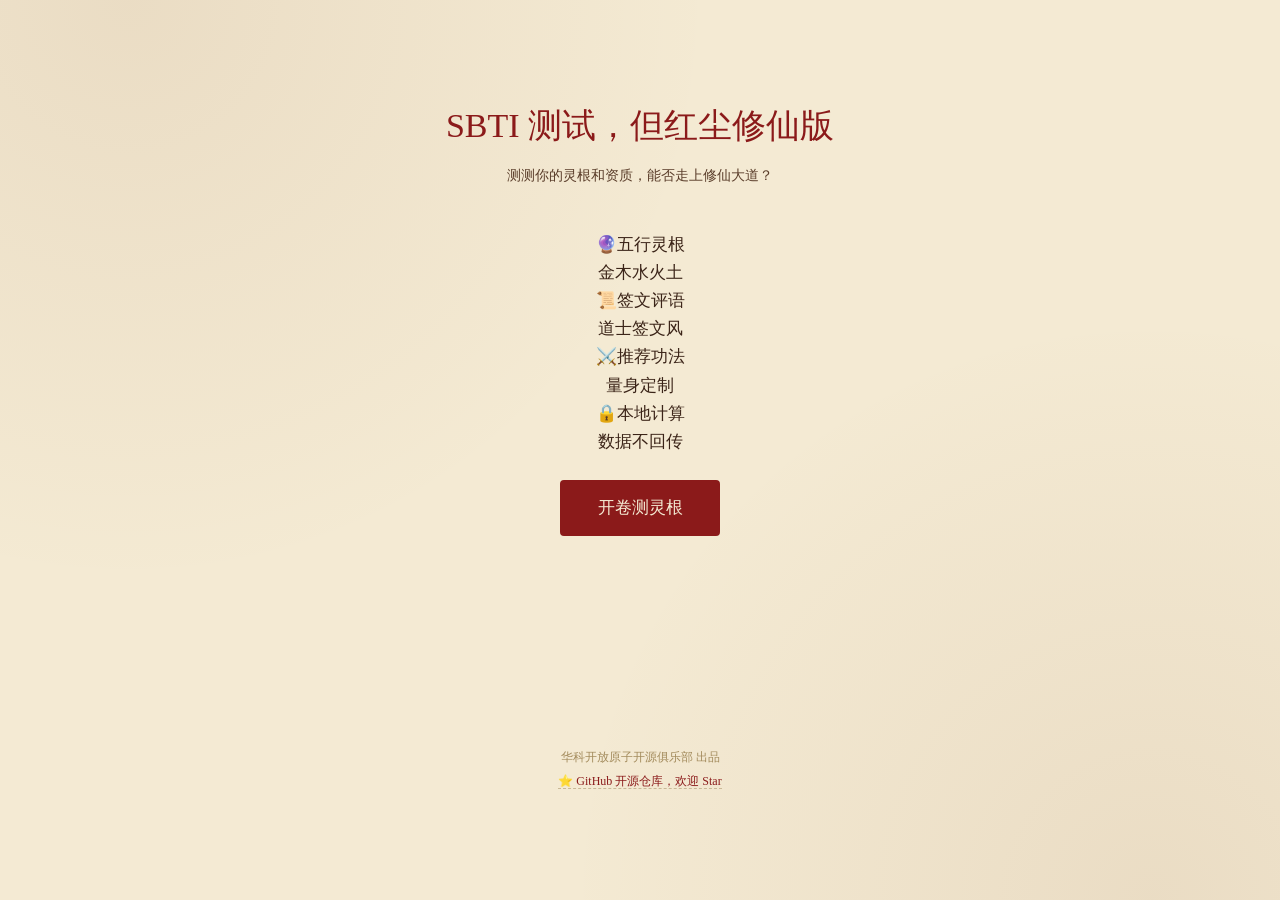
<file: index.html>
<!doctype html>
<html lang="zh-CN">
<head>
    <meta charset="utf-8">
    <meta name="viewport" content="width=device-width, initial-scale=1.0, viewport-fit=cover">
    <meta name="description" content="16 题测出你在修仙界的资质品阶。数据完全本地计算，不回传。">
    <meta name="theme-color" content="#f4ead3">
    <title>SBTI 测试，但红尘修仙版 · 灵根测试</title>
    <link rel="stylesheet" href="style.css">
</head>
<body>
    <main class="scroll-frame" id="app">
        <section id="home" class="section active" aria-live="polite"></section>
        <section id="quiz" class="section" aria-live="polite"></section>
        <section id="result" class="section" aria-live="polite"></section>
        <section id="error" class="section" aria-live="polite"></section>
    </main>
    <script src="main.js"></script>
</body>
</html>
</file>
<file: style.css>
/* ============================================================
   Lingen Test — fortune-slip theme
   Palette: rice paper #f4ead3 / cinnabar #8b1a1a / ink #3b2418
   Font stack: KaiTi chain degrading to serif on Linux
   Mobile-first; breakpoint at 768px upgrades tablet + desktop
   ============================================================ */

:root {
    --color-paper:        #f4ead3;
    --color-paper-deep:   #efe6c9;
    --color-ink:          #3b2418;
    --color-ink-soft:     #5a3d2a;
    --color-cinnabar:     #8b1a1a;
    --color-cinnabar-soft:#b94a4a;
    --color-muted:        #a38b5c;
    --color-dashed:       #c9b896;
    --font-kaiti:         "KaiTi", "STKaiti", "FangSong", "楷体", "STFangsong", serif;
}

* { box-sizing: border-box; }

html, body {
    margin: 0;
    padding: 0;
    background: var(--color-paper);
    color: var(--color-ink);
    font-family: var(--font-kaiti);
    font-size: 16px;
    line-height: 1.65;
    -webkit-text-size-adjust: 100%;
}

body {
    min-height: 100vh;
    background-image:
        radial-gradient(circle at 10% 0%,  rgba(120, 60, 20, 0.08), transparent 40%),
        radial-gradient(circle at 90% 100%, rgba(120, 60, 20, 0.08), transparent 40%);
}

.scroll-frame {
    max-width: 100%;
    min-height: 100vh;
    padding: 24px 16px;
    display: flex;
    flex-direction: column;
}

.section {
    display: none;
    flex: 1;
    width: 100%;
    max-width: calc(100vw - 32px);
    margin: 0 auto;
}

.section.active {
    display: flex;
    flex-direction: column;
}

/* ========== Typography ========== */
h1, h2, h3 { color: var(--color-cinnabar); margin: 0 0 16px; font-weight: normal; }
h1 { font-size: 28px; line-height: 1.3; }
h2 { font-size: 22px; }
h3 { font-size: 18px; }
p  { margin: 0 0 12px; }
code { font-family: ui-monospace, "SFMono-Regular", Consolas, monospace; background: var(--color-paper-deep); padding: 1px 6px; border-radius: 3px; font-size: 13px; }

.label    { font-size: 12px; letter-spacing: 0.1em; color: var(--color-cinnabar); text-transform: uppercase; }
.subtitle { color: var(--color-ink-soft); font-size: 14px; }

/* ========== Buttons ========== */
.btn {
    display: inline-block;
    padding: 14px 28px;
    background: var(--color-paper-deep);
    color: var(--color-ink);
    border: 2px solid var(--color-cinnabar);
    border-radius: 4px;
    font-family: inherit;
    font-size: 17px;
    cursor: pointer;
    text-decoration: none;
    transition: transform 0.12s ease, box-shadow 0.12s ease;
    min-height: 56px;
    min-width: 160px;
}
.btn-primary {
    background: var(--color-cinnabar);
    color: var(--color-paper);
}
.btn:active { transform: scale(0.98); }
.btn:focus-visible {
    outline: 3px solid var(--color-cinnabar-soft);
    outline-offset: 2px;
}
.btn[disabled] { opacity: 0.6; cursor: not-allowed; }
@media (hover: hover) {
    .btn:hover         { box-shadow: 0 0 0 3px rgba(139, 26, 26, 0.15); }
    .btn-primary:hover { background: #9b2a2a; }
}

/* ========== Home Section ========== */
#home {
    justify-content: center;
    align-items: center;
    text-align: center;
    padding: 40px 0;
    gap: 24px;
}
#home .home-hero { margin-bottom: 8px; }
#home .home-footer {
    margin-top: auto;
    padding-top: 32px;
    color: var(--color-muted);
    font-size: 12px;
}
#home .home-footer p { margin: 4px 0; }
#home .home-footer a {
    color: var(--color-cinnabar);
    text-decoration: none;
    border-bottom: 1px dashed var(--color-dashed);
}
#home .home-footer a:hover { border-bottom-color: var(--color-cinnabar); }

/* ========== Quiz Section ========== */
#quiz { padding: 16px 0; }

.quiz-progress { margin-bottom: 24px; }
.quiz-progress .label { display: block; margin-bottom: 6px; }
.progress-bar {
    height: 4px;
    background: var(--color-paper-deep);
    border-radius: 2px;
    overflow: hidden;
}
.progress-bar > i {
    display: block;
    height: 100%;
    background: var(--color-cinnabar);
    transition: width 0.3s ease;
}

.quiz-prompt {
    font-size: 18px;
    line-height: 1.75;
    margin: 24px 0;
    color: var(--color-ink);
}
.quiz-prompt::before {
    content: "问 · ";
    color: var(--color-cinnabar);
    font-weight: bold;
}

.options {
    display: flex;
    flex-direction: column;
    gap: 12px;
}
.option {
    padding: 14px 16px;
    background: var(--color-paper-deep);
    border: 1px dashed var(--color-dashed);
    border-radius: 6px;
    cursor: pointer;
    min-height: 60px;
    font-family: inherit;
    font-size: 15px;
    color: var(--color-ink);
    text-align: left;
    line-height: 1.55;
    transition: transform 0.12s ease, border-color 0.12s ease, box-shadow 0.12s ease;
    display: flex;
    flex-direction: column;
    gap: 4px;
}
.option-label {
    font-size: 13px;
    color: var(--color-cinnabar);
    font-weight: bold;
    letter-spacing: 0.05em;
}
.option-text { color: var(--color-ink); }
.option:active {
    transform: scale(0.98);
    border-color: var(--color-cinnabar);
    box-shadow: 0 0 0 2px rgba(139, 26, 26, 0.1);
}
.option:focus-visible {
    outline: 2px solid var(--color-cinnabar);
    outline-offset: 2px;
    border-color: var(--color-cinnabar);
}
@media (hover: hover) {
    .option:hover {
        border-color: var(--color-cinnabar);
        background: #faf0d8;
    }
}

/* ========== Result Section ========== */
#result { padding: 16px 0 32px; gap: 20px; }

.portrait-wrap {
    display: flex;
    justify-content: center;
    margin-bottom: 8px;
}
.portrait-wrap svg {
    width: 180px;
    height: 240px;
    filter: drop-shadow(0 2px 8px rgba(120, 60, 20, 0.15));
    max-width: 100%;
}
.portrait-wrap img {
    width: 180px;
    height: 240px;
    object-fit: contain;
}

.result-heading { text-align: center; }
.result-heading h1 {
    display: inline-flex;
    align-items: center;
    gap: 10px;
    margin-bottom: 4px;
}
.persona-seal {
    display: inline-flex;
    align-items: center;
    justify-content: center;
    min-width: 32px;
    height: 32px;
    padding: 0 6px;
    border: 2px solid var(--color-cinnabar);
    color: var(--color-cinnabar);
    font-size: 13px;
    font-weight: bold;
    transform: rotate(-6deg);
    background: var(--color-paper);
    letter-spacing: 0.05em;
}
.result-subtitle {
    color: var(--color-ink-soft);
    margin-top: 0;
    font-size: 14px;
}

.result-section {
    border-top: 1px dashed var(--color-dashed);
    padding-top: 16px;
    margin-top: 8px;
}
.result-section .label {
    display: block;
    margin-bottom: 10px;
    text-align: center;
}

.fortune-text {
    line-height: 1.85;
    color: var(--color-ink);
    font-size: 15px;
    text-indent: 2em;
    margin: 0 0 8px;
}

.wuxing-bars {
    display: flex;
    flex-direction: column;
    gap: 10px;
}
.wuxing-row {
    display: grid;
    grid-template-columns: 24px 1fr auto;
    align-items: center;
    gap: 10px;
    font-size: 14px;
}
.wuxing-name  { color: var(--color-cinnabar); font-weight: bold; text-align: center; }
.wuxing-score { color: var(--color-ink-soft); font-variant-numeric: tabular-nums; min-width: 18px; text-align: right; }
.wuxing-bar {
    height: 10px;
    background: var(--color-paper-deep);
    border: 1px solid var(--color-dashed);
    border-radius: 5px;
    overflow: hidden;
}
.wuxing-bar > i {
    display: block;
    height: 100%;
    background: linear-gradient(90deg, var(--color-cinnabar-soft), var(--color-cinnabar));
    transition: width 0.4s ease;
}

.methods-list {
    list-style: none;
    padding: 0;
    margin: 0;
    display: flex;
    flex-direction: column;
    gap: 8px;
}
.methods-list li {
    padding: 8px 14px;
    background: var(--color-paper-deep);
    border-left: 3px solid var(--color-cinnabar);
    color: var(--color-ink);
}

.result-code {
    display: block;
    margin: 12px auto;
    padding: 12px 20px;
    background: var(--color-paper);
    border: 2px dashed var(--color-cinnabar);
    color: var(--color-cinnabar);
    font-weight: bold;
    font-size: 16px;
    cursor: pointer;
    text-align: center;
    letter-spacing: 0.1em;
    font-family: inherit;
}

.result-actions {
    display: flex;
    flex-direction: column;
    gap: 12px;
    margin-top: 12px;
}
.result-actions .btn { width: 100%; }

.toast {
    position: fixed;
    left: 50%;
    bottom: 24px;
    transform: translateX(-50%);
    padding: 10px 20px;
    background: var(--color-ink);
    color: var(--color-paper);
    border-radius: 4px;
    font-size: 14px;
    z-index: 1000;
    box-shadow: 0 4px 12px rgba(0, 0, 0, 0.2);
    max-width: 90%;
    text-align: center;
    opacity: 0;
    transition: opacity 0.25s ease;
    pointer-events: none;
}
.toast.show { opacity: 1; }

/* ========== Error Section ========== */
#error {
    justify-content: center;
    align-items: center;
    text-align: center;
    padding: 40px 16px;
    gap: 20px;
}
#error h2 { color: var(--color-cinnabar); }
.error-msg {
    font-family: ui-monospace, "SFMono-Regular", Consolas, monospace;
    background: var(--color-paper-deep);
    border-left: 3px solid var(--color-cinnabar);
    padding: 12px 16px;
    text-align: left;
    color: var(--color-ink);
    font-size: 13px;
    max-width: 100%;
    overflow-x: auto;
    white-space: pre-wrap;
    word-break: break-word;
}

/* ========== Desktop (>= 768px) ========== */
@media (min-width: 768px) {
    .scroll-frame { padding: 48px 24px; }
    .section      { max-width: 640px; }
    #home         { max-width: 560px; }
    #result       { max-width: 720px; }
    html, body    { font-size: 17px; }
    h1 { font-size: 34px; }
    h2 { font-size: 26px; }
    h3 { font-size: 20px; }
    .quiz-prompt  { font-size: 20px; }
    .option       { padding: 16px 20px; font-size: 16px; }
    .portrait-wrap svg,
    .portrait-wrap img { width: 220px; height: 293px; }
    .result-row {
        display: grid;
        grid-template-columns: 3fr 2fr;
        gap: 24px;
        align-items: start;
    }
    .result-row .result-section { border-top: 1px dashed var(--color-dashed); }
    .result-actions { flex-direction: row; justify-content: center; }
    .result-actions .btn { width: auto; min-width: 180px; }
}

@media (min-width: 1200px) {
    .scroll-frame { padding: 64px 24px; }
}

/* ========== Accessibility ========== */
@media (prefers-reduced-motion: reduce) {
    *, *::before, *::after {
        animation-duration: 0.01ms !important;
        transition-duration: 0.01ms !important;
    }
}
</file>
